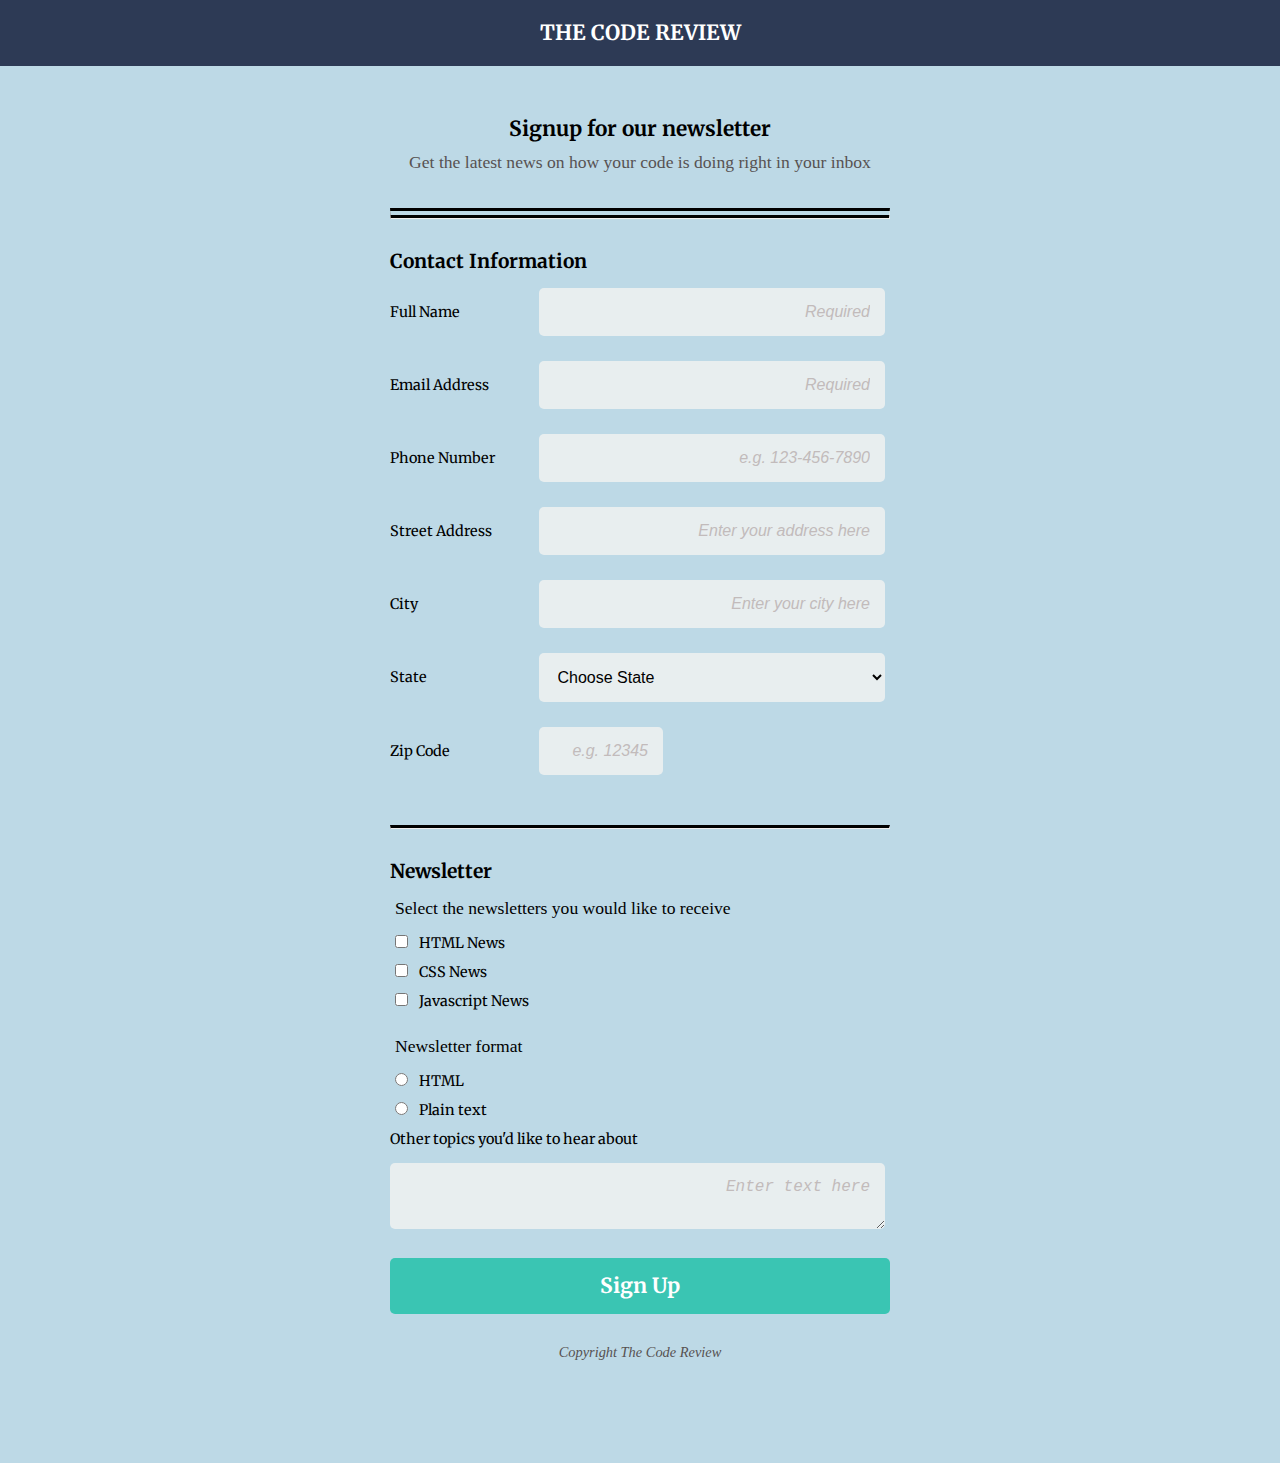
<file: index.html>
<!DOCTYPE html>
<html lang="en">
<head>
    <meta charset="UTF-8">
    <meta http-equiv="X-UA-Compatible" content="IE=edge">
    <meta name="viewport" content="width=device-width, initial-scale=1.0">
    <title>Document</title>
    <link rel="preconnect" href="https://fonts.googleapis.com">
    <link rel="preconnect" href="https://fonts.gstatic.com" crossorigin>
    <link href="https://fonts.googleapis.com/css2?family=Merriweather:wght@400;700&family=Roboto:wght@400;900&display=swap" rel="stylesheet">
    <link rel="stylesheet" href="styles.css">
    
</head>


<body>
    <header>
        <h1>THE CODE REVIEW</h1>
    </header>
    <h1 class="signup">Signup for our newsletter</h1>
    <p>Get the latest news on how your code is doing right in your inbox</p>

    <hr>

    <form>
     <fieldset class="form1">
     <legend class="contact-title">Contact Information</legend>
         <div class="row">
                <label for="name">Full Name</label>
                <input type="text" id="name" name="user_name"  placeholder="Required" required>
        </div>
        <div class="row">
                <label for="mail">Email Address</label>
                <input type="email" id="mail" name="user_email" placeholder="Required" required>
        </div>
        <div class="row">
            <label for="phone">Phone Number</label>
            <input type="tel" id="phone" name="user-phone" placeholder="e.g. 123-456-7890">
        </div>
        <div class="row">
                <label for="address">Street Address</label>
                <input type="text" id="address" name="user-address1" placeholder="Enter your address here">
        </div>
        <div class="row">
             <label for="city">City</label>
             <input type="text" id="city" name="user-address2" placeholder="Enter your city here">
        </div>
        <div class="row">
             <label for="state">State</label>
             <select id="state" name="user_state" >
                    <option>Choose State</option>
                    <option>Alabama</option>
                    <option>Arizona</option>
                    <option>Alaska</option>
                    <option>Arkansas</option>
                    <option>California</option>
                    <option>Colorado</option>
                    <option>Connecticut</option>
                    <option>Delaware</option>
                    <option>Florida</option>
                    <option>Georgia</option>
            </select>
        </div>
        <div class="row">
             <label for="zip">Zip Code</label><br>
             <input type="text" id="zip" name="user_zip" placeholder="e.g. 12345">
        </div>
    </fieldset>

    <hr id="hr2">

    <fieldset class="box2">
        <legend>Newsletter</legend>
        <p class="para2">Select the newsletters you would like to receive</p>
        <input type="checkbox" id="news1" name="user_letter" value="html_news">
        <label for="news1">HTML News</label><br>
        <input type="checkbox" id="news2" name="user_letter" value="css_news">
        <label for="news2">CSS News</label><br>
        <input type="checkbox" id="news3"  name="user_letter" value="javascript_news">
        <label for="news3">Javascript News</label>

        <p class="para2">Newsletter format</p>
        <input type="radio" id="format1" name="user_format" value="html">
        <label for="format1">HTML</label><br>
        <input type="radio" id="format2" name="user_format" value="plain">
        <label for="format2">Plain text</label><br>

        <label for="topics">Other topics you'd like to hear about</label>
        <textarea id="topics" name="user_topics" placeholder="Enter text here"></textarea>
    </fieldset>

    <button type="submit">Sign Up</button>

    </form>

    <footer>
        <p><i>Copyright The Code Review</i></p>
    
    </footer>

</body>

</html>
</file>
<file: styles.css>
*, *:before, *:after {
    box-sizing: border-box;
}

h1 {
    text-align: center;
    font-family: 'Merriweather', serif;
    font-size: 1.3em;
}
.signup {
    margin-top: 20px;
    margin-bottom: 10px;
}

p {
    text-align: center;
    font-size: 1.1em;
    color: rgb(87, 82, 82);
    margin-bottom: 35px;
    margin-top: 0;
}

header h1 {
    color: white;
    background: rgb(45, 58, 85);
    padding: 20px;
    margin: 0;
    font-size: 1.3em;
}

hr {
    border-top: 10px double #000000;
    margin: 10px 10px 20px 10px;
}

body {
    margin: 0;
    background-color: rgb(189, 217, 230);
}

legend {
    font-size: 1.2em;
    font-family: 'Merriweather', serif;
    font-weight: bold;
    padding: 0;
}

.para2 {
    text-align: left;
    color: black;
    margin: 15px 5px;
}


input[type="text"],
input[type="email"],
input[type="tel"],
textarea,
select {
  background: rgba(255,255,255,0.1);
  border: none;
  font-size: 16px;
  height: auto;
  margin: 15px 0;
  outline: 0;
  padding: 15px;
  width: 100%;
  background-color: #e8eeef;
  color: #000000;
  border-radius: 5px;
}
input[type="text"]:focus,
input[type="email"]:focus,
input[type="tel"]:focus,
textarea:focus {
    background-color: rgb(231, 218, 218);
}

select {
    padding: 15px;
}

#hr2 {
    border-top: 3px solid black;
}

button {
    padding: 15px;
    color: #FFF;
    background-color: #3ac5b3;
    font-size: 1.3em;
    text-align: center;
    font-family: 'Merriweather', serif;
    width: 90%;
    border-radius: 5px;
    border: none;
    margin-left: 15px;
    font-weight: bold;
}

fieldset {
    border: none;
}
label {
    font-family: 'Merriweather', serif;
    font-size: 0.9em;
}

input[type="radio"],
input[type="checkbox"] {
  margin: 0 7px 15px 5px;
}


#zip {
    max-width: 50%;
}

footer p {
    font-size: .9em;
    margin-bottom: 100px;
    margin-top: 25px;
}

Input:focus,
Textarea:focus {
	Border: 2px solid #000000;
    transform: scale(1.05);
    transition: all 2s;
}
Input:hover,
Textarea:hover {
	Border: 2px solid #000000;
}
button:hover {
    Border: 2px solid #000000;
}
.contact-title {
    margin-bottom: 10px;
}

input::placeholder,
textarea::placeholder {
    font-style: italic;
    float: right;
    color: rgb(194, 187, 187);
}
.row {
    display: flex;
    flex-direction: column;
  }

@media screen and (min-width: 768px) {
    h1 {
        text-align: center;
        margin-top: 40px;
    }
    hr {
        max-width: 500px;
        margin: 30px auto;
    }
    form {
      max-width: 500px;
      margin: 0 auto;
    }
    .signup {
        margin-top: 50px;
    }
    .row {
        display: flex;
        flex-direction: row;
        padding-bottom: 15px;
        Justify-content: space-between;
    }
    input[type="text"],
    input[type="email"],
    input[type="tel"],
    select {
        max-width: 70%;
        margin: 5px 0;
    }
    label {
        
        margin-top: 20px;
    }
    fieldset {
        margin: 0;
        padding: 0;
        margin-right: 5px;
    }
    .contact-title {
        margin-bottom: 10px;
    }
    footer {
        margin-top: 30px;
    }
    button {
        margin-top: 10px;
        width: 100%;
        margin-left: 0;
    }
    #zip {
        max-width: 25%;
        margin-right: 222px;
    }
  }
</file>
